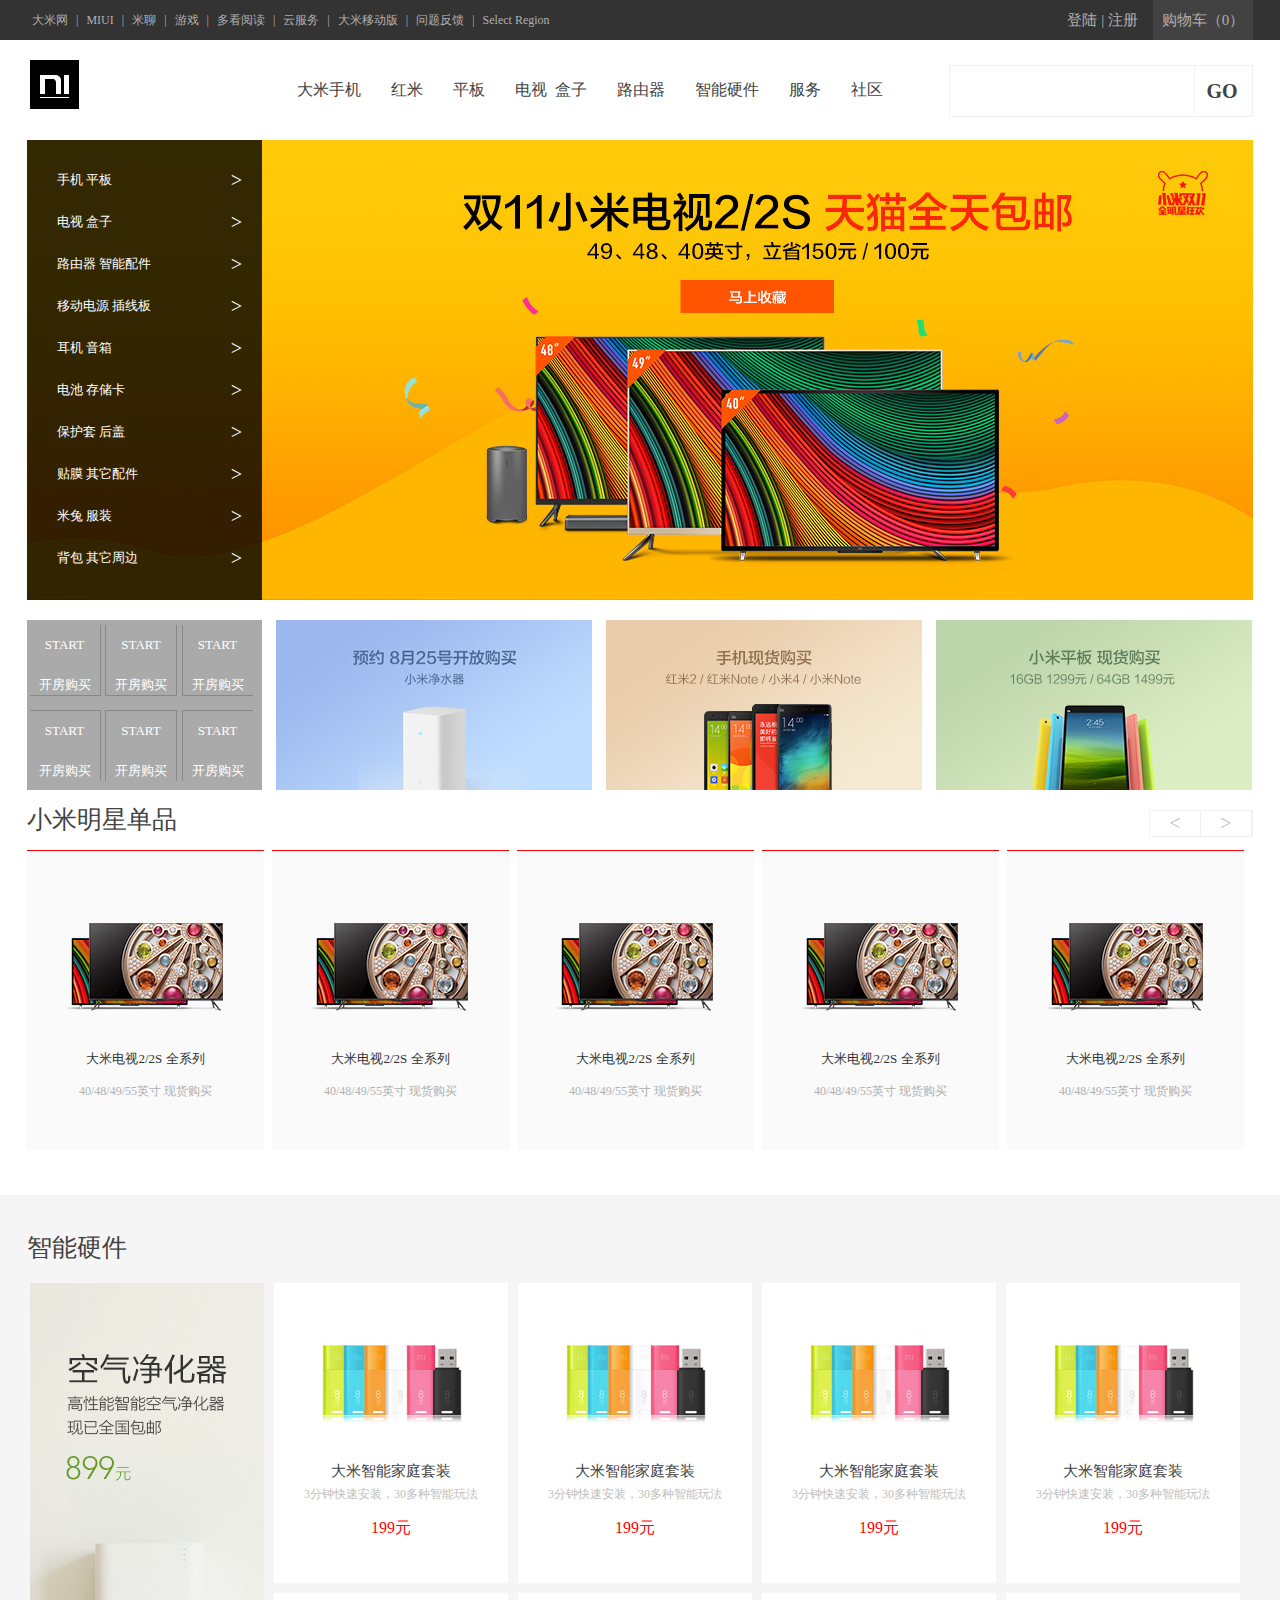
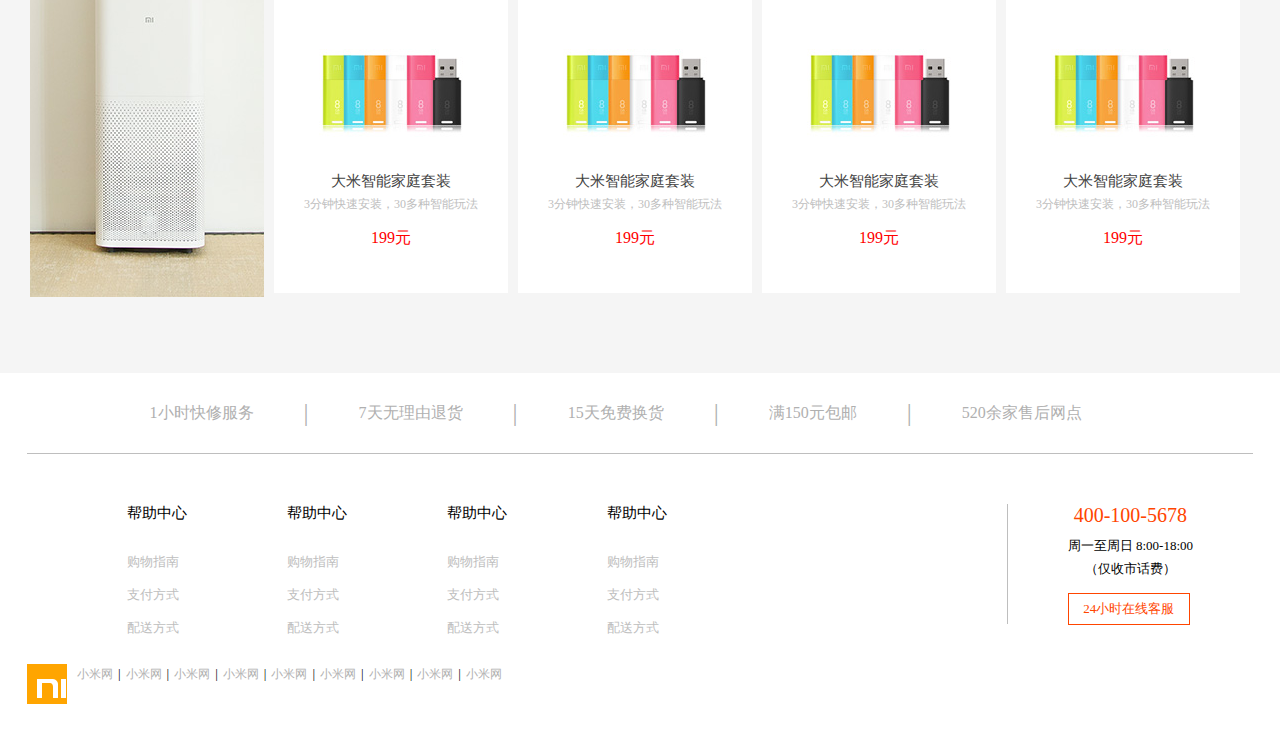
<file: index.html>
<!doctype html>
<html lang="en">
<head>
    <meta charset="UTF-8">
    <title>大米网</title>
    <link rel="stylesheet" href="./css/reset.css">
    <link rel="stylesheet" href="./css/index.css">
</head>
<body>
<!-- 网站顶部 Start -->
<div class="head_box">
    <div id="head_wrap">
        <div id="head_nav">
            <a class="head_nav_a">大米网</a>
            <span>|</span>
            <a class="head_nav_a">MIUI</a>
            <span>|</span>
            <a class="head_nav_a">米聊</a>
            <span>|</span>
            <a class="head_nav_a">游戏</a>
            <span>|</span>
            <a class="head_nav_a">多看阅读</a>
            <span>|</span>
            <a class="head_nav_a">云服务</a>
            <span>|</span>
            <a class="head_nav_a">大米移动版</a>
            <span>|</span>
            <a class="head_nav_a">问题反馈</a>
            <span>|</span>
            <a class="head_nav_a" id="Select_Region_but">Select Region</a>
        </div>
        <div id="head_right">
            <div id="head_landing">
                <a class="head_nav_a">登陆</a>
                <span>|</span>
                <a class="head_nav_a">注册</a>
            </div>
            <div id="head_car">
                <a class="head_car_text">购物车（0）</a>
            </div>
        </div>
    </div>
</div>
<!-- 网站顶部 end -->

<!-- 网站导航Start-->
<div id="main_head_box">
    <div id="menu_wrap">
        <div id="menu_logo">
            <img src="./imgs/xiaomi_logo.png" alt="">
        </div>
        <div id="menu_nav">
            <ul>
                <li class="menu_li">大米手机</li>
                <li class="menu_li">红米</li>
                <li class="menu_li">平板</li>
                <li class="menu_li">电视&nbsp;&nbsp;盒子</li>
                <li class="menu_li">路由器</li>
                <li class="menu_li">智能硬件</li>
                <li class="menu_li">服务</li>
                <li class="menu_li">社区</li>
            </ul>
        </div>
        <div id="find_wrap">
            <div id="find_bar">
                <input type="text" id="find_input">
            </div>
            <div id="find_but">GO</div>
        </div>
    </div>
</div>
<!-- 网站导航End-->

<!-- 网站侧边导航+轮播图 Start-->
<div id="big_banner_wrap">
    <ul id="banner_menu_wrap">
        <li class="active">
             <a href="">手机&nbsp;平板</a>
             <a href="" class="banner_menu_i">&gt;</a>
        </li>
        <li>
            <a href="">电视&nbsp;盒子</a>
            <a href="" class="banner_menu_i">&gt;</a>
        </li>
        <li>
            <a href="">路由器&nbsp;智能配件</a>
            <a href="" class="banner_menu_i">&gt;</a>
        </li>
        <li>
            <a href="">移动电源&nbsp;插线板</a>
            <a href="" class="banner_menu_i">&gt;</a>
        </li>
        <li>
            <a href="">耳机&nbsp;音箱</a>
            <a href="" class="banner_menu_i">&gt;</a>
        </li>
        <li>
            <a href="">电池&nbsp;存储卡</a>
            <a href="" class="banner_menu_i">&gt;</a>
        </li>
        <li>
            <a href="">保护套&nbsp;后盖</a>
            <a href="" class="banner_menu_i">&gt;</a>
        </li>
        <li>
            <a href="">贴膜&nbsp;其它配件</a>
            <a href="" class="banner_menu_i">&gt;</a>
        </li>
        <li>
            <a href="">米兔&nbsp;服装</a>
            <a href="" class="banner_menu_i">&gt;</a>
        </li>
        <li>
            <a href="">背包&nbsp;其它周边</a>
            <a href="" class="banner_menu_i">&gt;</a>
        </li>
    </ul>
    <div id="big_banner_pic_wrap">
        <ul id="big_banner_pic">
            <li><img src="./imgs/T1hiDvBvVv1RXrhCrK.jpg" alt=""></li>
            <li><img src="./imgs/T1hiDvBvVv1RXrhCrK.jpg" alt=""></li>
            <li><img src="./imgs/T1hiDvBvVv1RXrhCrK.jpg" alt=""></li>
            <li><img src="./imgs/T1hiDvBvVv1RXrhCrK.jpg" alt=""></li>
            <li><img src="./imgs/T1hiDvBvVv1RXrhCrK.jpg" alt=""></li>
        </ul>
    </div>
    <div id="big_banner_change_wrap">
        <div id="big_banner_change_prev"></div>
        <div id="big_banner_change_next"></div>
    </div>
</div>
<!-- 网站侧边导航+轮播图 End-->

<!-- 网站分类导航 Start-->
<div id="head_other_wrap">
    <div id="head_other">
        <ul>
            <li>
                <div id="div1">
                    <p>START</p>
                    <p>开房购买</p>
                </div>
            </li>
            <li>
                <div id="div2">
                    <p>START</p>
                    <p>开房购买</p>
                </div>
            </li>
            <li>
                <div id="div3">
                    <p>START</p>
                    <p>开房购买</p>
                </div>
            </li>
            <li>
                <div id="div4">
                    <p>START</p>
                    <p>开房购买</p>
                </div>
            </li>
            <li>
                <div id="div5">
                    <p>START</p>
                    <p>开房购买</p>
                </div>
            </li>
            <li>
                <div id="div6">
                    <p>START</p>
                    <p>开房购买</p>
                </div>
            </li>
        </ul>
    </div>
    <div class="head_other_ad"><img src="./imgs/T184E_BQWT1RXrhCrK.jpg" alt=""></div>
    <div class="head_other_ad"><img src="./imgs/T1yvd_BQDT1RXrhCrK.jpg" alt=""></div>
    <div class="head_other_ad"><img src="./imgs/T1mahQBmKT1RXrhCrK.jpg" alt=""></div>
</div>
<!-- 网站分类导航 End-->

<!--名明产品Start-->
<div id="head_hot_goods_wrap">
    <div id="head_hot_goods_title">
        <span class="title_span">小米明星单品</span>
        <div id="head_hot_goods_change">
            <span id="head_hot_goods_prave"><</span>
            <span id="head_hot_goods_next">></span>
        </div>
    </div>
    <div id="head_hot_goods_content">
        <ul>
            <li>
                <a href=""><img src="./imgs/T1riKjB7VT1RXrhCrK.jpg" alt=""></a>
                <a href="">大米电视2/2S 全系列</a>
                <a href="">40/48/49/55英寸 现货购买</a>
            </li>
            <li>
                <a href=""><img src="./imgs/T1riKjB7VT1RXrhCrK.jpg" alt=""></a>
                <a href="">大米电视2/2S 全系列</a>
                <a href="">40/48/49/55英寸 现货购买</a>
            </li>
            <li>
                <a href=""><img src="./imgs/T1riKjB7VT1RXrhCrK.jpg" alt=""></a>
                <a href="">大米电视2/2S 全系列</a>
                <a href="">40/48/49/55英寸 现货购买</a>
            </li>
            <li>
                <a href=""><img src="./imgs/T1riKjB7VT1RXrhCrK.jpg" alt=""></a>
                <a href="">大米电视2/2S 全系列</a>
                <a href="">40/48/49/55英寸 现货购买</a>
            </li>
            <li>
                <a href=""><img src="./imgs/T1riKjB7VT1RXrhCrK.jpg" alt=""></a>
                <a href="">大米电视2/2S 全系列</a>
                <a href="">40/48/49/55英寸 现货购买</a>
            </li>
        </ul>
    </div>
</div>
<!--名明产品End-->

<!--智能硬件Start-->
<div id="main_show_box">
    <div id="floor_1">
        <div id="floor_head">
            <span class="title_span">智能硬件</span>
        </div>
    </div>
    <div class="floor_goods_wrap">
        <ul>
            <li class="floor_goods_wrap_li">
                <a href=""><img src="./imgs/T1IhLjBC_T1RXrhCrK.jpg" alt=""></a>
            </li>
            <li class="floor_goods_wrap_li">
                <a href="" class="floor_goods_img"><img src="./imgs/T1JKxvBXhv1RXrhCrK.jpg" alt=""></a>
                <a href="" class="floor_good_tit">大米智能家庭套装</a>
                <a href="" class="floor_good_txt">3分钟快速安装，30多种智能玩法</a>
                <a href="" class="floor_good_price">199元</a>
            </li>
            <li class="floor_goods_wrap_li">
                <a href="" class="floor_goods_img"><img src="./imgs/T1JKxvBXhv1RXrhCrK.jpg" alt=""></a>
                <a href="" class="floor_good_tit">大米智能家庭套装</a>
                <a href="" class="floor_good_txt">3分钟快速安装，30多种智能玩法</a>
                <a href="" class="floor_good_price">199元</a>
            </li>
            <li class="floor_goods_wrap_li">
                <a href="" class="floor_goods_img"><img src="./imgs/T1JKxvBXhv1RXrhCrK.jpg" alt=""></a>
                <a href="" class="floor_good_tit">大米智能家庭套装</a>
                <a href="" class="floor_good_txt">3分钟快速安装，30多种智能玩法</a>
                <a href="" class="floor_good_price">199元</a>
            </li>
            <li class="floor_goods_wrap_li">
                <a href="" class="floor_goods_img"><img src="./imgs/T1JKxvBXhv1RXrhCrK.jpg" alt=""></a>
                <a href="" class="floor_good_tit">大米智能家庭套装</a>
                <a href="" class="floor_good_txt">3分钟快速安装，30多种智能玩法</a>
                <a href="" class="floor_good_price">199元</a>
            </li>
            <li class="floor_goods_wrap_li">
                <a href="" class="floor_goods_img"><img src="./imgs/T1JKxvBXhv1RXrhCrK.jpg" alt=""></a>
                <a href="" class="floor_good_tit">大米智能家庭套装</a>
                <a href="" class="floor_good_txt">3分钟快速安装，30多种智能玩法</a>
                <a href="" class="floor_good_price">199元</a>
            </li>
            <li class="floor_goods_wrap_li">
                <a href="" class="floor_goods_img"><img src="./imgs/T1JKxvBXhv1RXrhCrK.jpg" alt=""></a>
                <a href="" class="floor_good_tit">大米智能家庭套装</a>
                <a href="" class="floor_good_txt">3分钟快速安装，30多种智能玩法</a>
                <a href="" class="floor_good_price">199元</a>
            </li>
            <li class="floor_goods_wrap_li">
                <a href="" class="floor_goods_img"><img src="./imgs/T1JKxvBXhv1RXrhCrK.jpg" alt=""></a>
                <a href="" class="floor_good_tit">大米智能家庭套装</a>
                <a href="" class="floor_good_txt">3分钟快速安装，30多种智能玩法</a>
                <a href="" class="floor_good_price">199元</a>
            </li>
            <li class="floor_goods_wrap_li">
                <a href="" class="floor_goods_img"><img src="./imgs/T1JKxvBXhv1RXrhCrK.jpg" alt=""></a>
                <a href="" class="floor_good_tit">大米智能家庭套装</a>
                <a href="" class="floor_good_txt">3分钟快速安装，30多种智能玩法</a>
                <a href="" class="floor_good_price">199元</a>
            </li>
            <div style="clear: both;"></div>
        </ul>
    </div>
</div>
<!--智能硬件End-->


<!--网站底部Start-->
<div id="foot_box">
    <div id="foot_wrap">
        <div class="foot_top">
            <ul>
                <li>1小时快修服务</li>
                <li class="font_top_i">|</li>
                <li>7天无理由退货</li>
                <li class="font_top_i">|</li>
                <li>15天免费换货</li>
                <li class="font_top_i">|</li>
                <li>满150元包邮</li>
                <li class="font_top_i">|</li>
                <li>520余家售后网点</li>
            </ul>
        </div>
        <div class="foot_bottom">
            <div class="foot_bottom_l">
                <dl>
                    <dt>帮助中心</dt>
                    <dd>购物指南</dd>
                    <dd>支付方式</dd>
                    <dd>配送方式</dd>
                </dl>
                <dl>
                    <dt>帮助中心</dt>
                    <dd>购物指南</dd>
                    <dd>支付方式</dd>
                    <dd>配送方式</dd>
                </dl>
                <dl>
                    <dt>帮助中心</dt>
                    <dd>购物指南</dd>
                    <dd>支付方式</dd>
                    <dd>配送方式</dd>
                </dl>
                <dl>
                    <dt>帮助中心</dt>
                    <dd>购物指南</dd>
                    <dd>支付方式</dd>
                    <dd>配送方式</dd>
                </dl>
            </div>
            <div class="foot_bottom_r">
                <a href="">400-100-5678</a>
                <a href="">周一至周日 8:00-18:00</a>
                <a href="">（仅收市话费）</a>
                <span>24小时在线客服</span>
            </div>
        </div>
    </div>
    <div class="foot_note_box">
        <div class="foot_note_wrap">
            <div class="foot_note_con">
                <span class="foot_logo"><img src="./imgs/mi-logo.png" alt=""></span>
                <span class="foot_note_txt">
                    <a href="">小米网</a><h>|</h><a href="">小米网</a><h>|</h><a href="">小米网</a><h>|</h><a href="">小米网</a><h>|</h><a href="">小米网</a><h>|</h><a href="">小米网</a><h>|</h><a href="">小米网</a><h>|</h><a href="">小米网</a><h>|</h><a href="">小米网</a>
                </span>
            </div>
        </div>
    </div>
</div>
<!--网站底部End-->

</body>
</html>
</file>
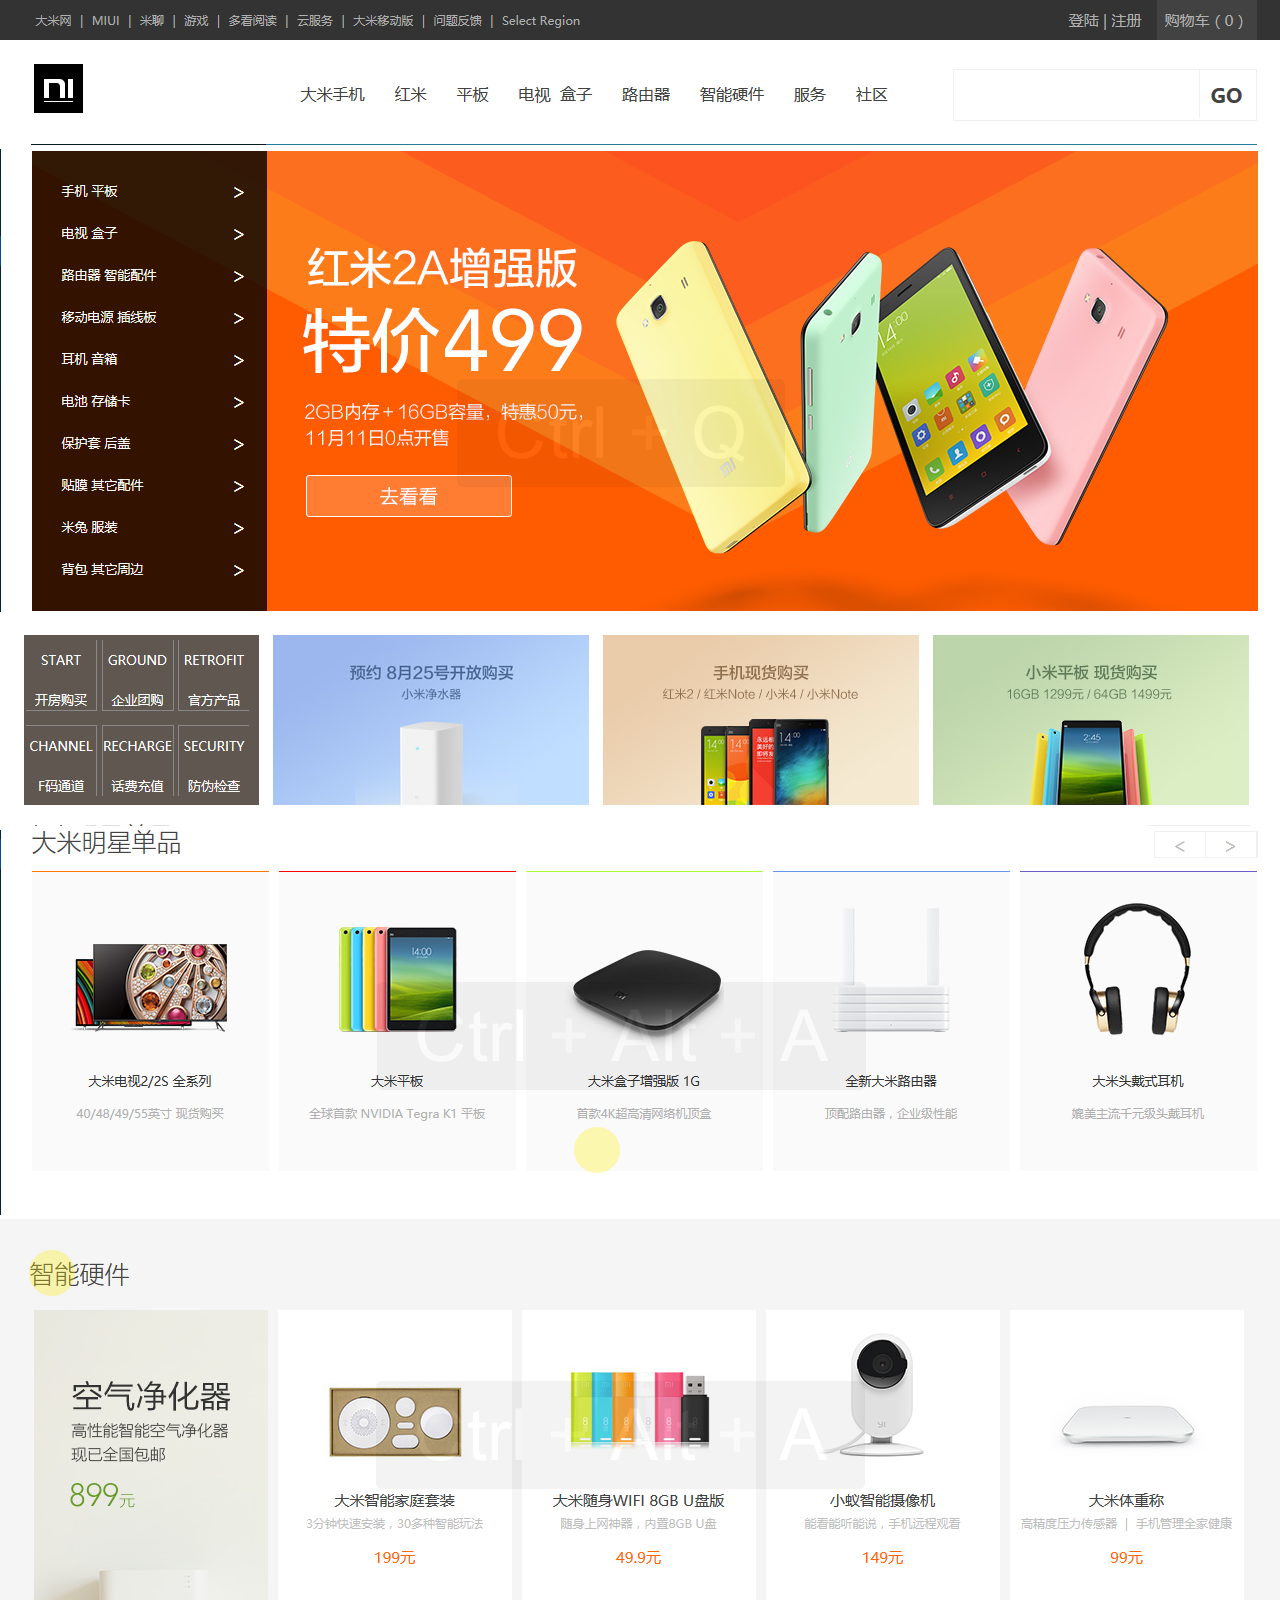
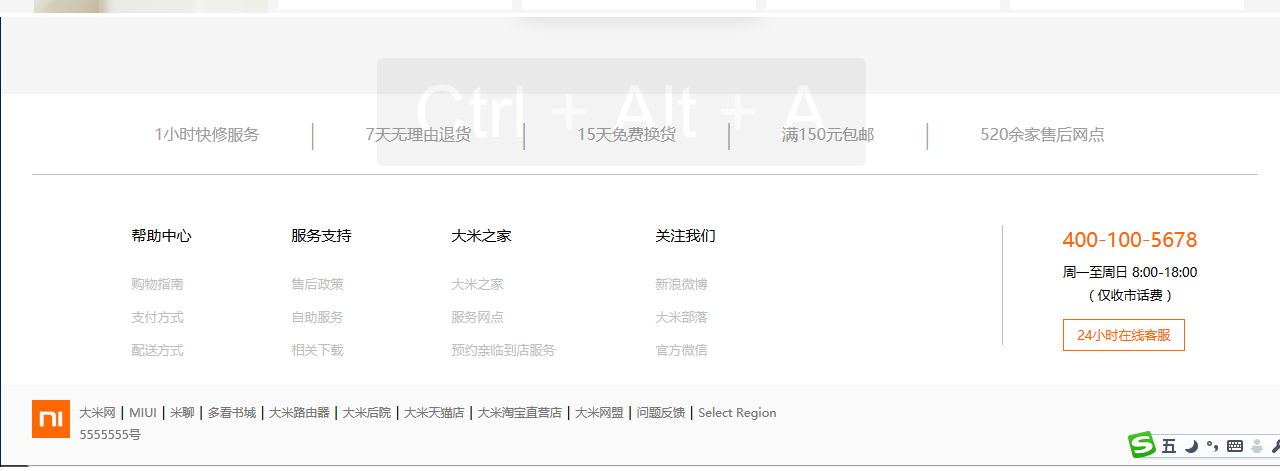
<file: index_bak.html>
<!doctype html>
<html lang="en">
<head>
    <meta charset="UTF-8">
    <title>大米网</title>
    <link rel="stylesheet" href="./css/reset.css">
    <link rel="stylesheet" href="./css/index.css">
</head>
<body>
    <div>
        <img src="./效果图/dingbu.png" alt="">
    </div>
    <div>
        <img src="./效果图/nav.png" alt="">
    </div>
    <div>
        <img src="./效果图/slide.png" alt="">
    </div>
    <div>
        <img src="./效果图/slide_down.png" alt="">
    </div>
    <div>
        <img src="./效果图/mingxing.png" alt="">
    </div>
    <div>
        <img src="./效果图/zhineng.png" alt="">
    </div>
    <div>
        <img src="./效果图/footer.png" alt="">
    </div>
</body>
</html>
</file>
<file: css/index.css>
/* 网站顶部样式Start*/
.head_box{
    width: 100%;
    height: 40px;
    background: #333;
}
.head_box #head_wrap{
    width: 1226px;
    height: 40px;
    margin: 0 auto;
}
.head_box #head_wrap #head_nav{
    float: left;
    line-height: 40px;
    text-align: center;
    color: #b0b0b0;
    font-size: 12px;
    cursor: pointer;
}
.head_box #head_wrap #head_nav a{
    margin-left: 5px;
}
.head_box #head_wrap #head_nav a:hover{
    text-decoration: none;
    color: #ffffff;
}
.head_box #head_wrap #head_nav span{
    margin-left: 5px;
}
.head_box #head_wrap #head_right{
    float: right;
    line-height: 40px;
    color: #b0b0b0;
    font-size: 15px;
    text-align: center;
    cursor: pointer;
}
.head_box #head_wrap #head_right #head_landing{
    float: left;
    margin-right: 15px;
}
.head_box #head_wrap #head_right #head_landing a:hover{
    text-decoration: none;
    color: #ffffff;
}
.head_box #head_wrap #head_right #head_car{
    float: right;
    width: 100px;
    height: 40px;
    background: #424242;
}
/* 网站顶部样式End*/

/* 网站顶部导航样式Start*/
#main_head_box{
    width: 100%;
    color: #424242;
}
#main_head_box #menu_wrap{
    margin: 0 auto;
    width: 1226px;
    height: 100px;
}
#main_head_box #menu_wrap #menu_logo{
    width: 55px;
    height: 55px;
    line-height: 55px;
    text-align: center;
    float: left;
    margin-top: 20px;
}
#main_head_box #menu_wrap #menu_nav{
    float: left;
    width: auto;
    height: 100%;
    margin-left: 200px;
}
#main_head_box #menu_wrap #menu_nav ul{
    list-style-type: none;
}
#main_head_box #menu_wrap #menu_nav ul li{
    float: left;
    line-height: 100px;
    text-align: center;
    cursor: pointer;
    padding: 0 15px;
}
#main_head_box #menu_wrap #find_wrap{
    width: 302px;
    height: 50px;
    float: right;
    margin-top: 25px;
    line-height: 50px;
    border: 1px solid #f0f0f0;
}
#main_head_box #menu_wrap #find_wrap #find_bar{
    float: left;
    width: 244px;
    height: 48px;
}
#main_head_box #menu_wrap #find_wrap #find_bar #find_input{
    border: none;
    outline: none;
}
#main_head_box #menu_wrap #find_wrap #find_but{
    width: 54px;
    height: 48px;
    text-align: center;
    float: left;
    font-size: 20px;
    font-weight: 900;
    color: #424242;
    cursor: pointer;
    border-left: 1px solid #f0f0f0;
}
/* 网站顶部导航样式End*/

/* 网站侧边导航+轮播图样式Start*/
#big_banner_wrap{
    width: 1226px;
    height: 460px;
    margin: 0 auto;
    color: #424242;
    position: relative;
}
#big_banner_wrap #banner_menu_wrap{
    width: 235px;
    height: 100%;
    float: left;
    position: absolute;
    background: rgba(0,0,0,0.8);
    z-index: 600;
}
#big_banner_wrap #banner_menu_wrap .active{
    margin-top: 20px;
}
#big_banner_wrap #banner_menu_wrap li{
    width: 100%;
    height: 42px;
    line-height: 40px;
    cursor: pointer;
}
#big_banner_wrap #banner_menu_wrap li a{
    font-size: 13px;
    color: #ffffff;
    margin-left: 30px;
    float: left;
    text-decoration: none;
}
#big_banner_wrap #banner_menu_wrap li .banner_menu_i{
    float: right;
    font-size: 20px;
    margin-right: 20px;
}
#big_banner_wrap #big_banner_pic_wrap{
    width: 1226px;
    height: 460px;
    overflow: hidden;
    position: relative;
}
#big_banner_wrap #big_banner_pic_wrap #big_banner_pic{
    width:6130px;
    height: 460px;
    position: absolute;
    float: left;
}
#big_banner_wrap #big_banner_pic_wrap #big_banner_pic li{
    float: left;
    width: 1226px;
    height: 460px;
    cursor: pointer;
}
/* 网站侧边导航+轮播图样式End*/


/*网站分类导航样式Start*/
#head_other_wrap{
    width: 1226px;
    height: 170px;
    color: #ffffff;
    margin: 0 auto;
    font-size: 13px;
    margin-top: 20px;
}
#head_other_wrap #head_other{
    width: 235px;
    height: 170px;
    float: left;
    background: #aaa;
}
#head_other_wrap #head_other ul li{
    float: left;
    width: 76px;
    height: 85px;
    display: block;
}
#head_other_wrap #head_other ul li #div1{
    border-bottom: 1px solid #888888;
    border-right: 1px solid #888888;
}
#head_other_wrap #head_other ul li #div2{
    border-bottom: 1px solid #888888;
    border-right: 1px solid #888888;
    border-left: 1px solid #888888;
}
#head_other_wrap #head_other ul li #div3{
    border-bottom: 1px solid #888888;
    border-left: 1px solid #888888;
}
#head_other_wrap #head_other ul li #div4{
    border-top: 1px solid #888888;
    border-right: 1px solid #888888;
}
#head_other_wrap #head_other ul li #div5{
    border-top: 1px solid #888888;
    border-right: 1px solid #888888;
    border-left: 1px solid #888888;
}
#head_other_wrap #head_other ul li #div6{
    border-top: 1px solid #888888;
    border-left: 1px solid #888888;
}
#head_other_wrap #head_other ul li div{
    width: 70px;
    height: 70px;
    text-align: center;
    margin: 0 auto;
    margin-top: 5px;
}
#head_other_wrap #head_other ul li div p{
    line-height: 40px;
}
#head_other_wrap .head_other_ad{
    float: left;
    width: 316px;
    height: 170px;
    margin-left: 14px;
}
/*网站分类导航样式End*/

/*名明产品样式Start*/
#head_hot_goods_wrap{
    width: 1226px;
    margin: 0 auto;
    color: #424242;
}
#head_hot_goods_wrap #head_hot_goods_title{
    width: 1226px;
    height: 60px;
    line-height: 60px;
}
#head_hot_goods_wrap #head_hot_goods_title .title_span{
    font-size: 25px;
    font-weight: 100;
}
#head_hot_goods_wrap #head_hot_goods_title #head_hot_goods_change{
    width: 102px;
    height: 25px;
    float: right;
    margin-top: 20px;
    border: 1px solid #f0f0f0;
    color: #bebebe;
    line-height: 25px;
    text-align: center;
}
#head_hot_goods_wrap #head_hot_goods_title #head_hot_goods_change #head_hot_goods_prave{
    width: 50px;
    height: 25px;
    float: left;
    font-size: 20px;
    cursor: pointer;
    border-right: 1px solid #f0f0f0;
}
#head_hot_goods_wrap #head_hot_goods_title #head_hot_goods_change #head_hot_goods_next{
    width: 50px;
    height: 25px;
    float: right;
    font-size: 20px;
    cursor: pointer;
    border-right: 1px solid #f0f0f0;
}
#head_hot_goods_wrap #head_hot_goods_content{
    width: 1226px;
    height: 345px;
    overflow: hidden;
    position: relative;
}
#head_hot_goods_wrap #head_hot_goods_content ul{
    width: 1226px;
    height: 300px;
    position: absolute;
    left:0;
    overflow: hidden;

}
#head_hot_goods_wrap #head_hot_goods_content ul li{
    float: left;
    width: 237px;
    height: 300px;
    padding-top: 20px;
    margin-right: 8px;
    text-align: center;
    background: #fafafa;
    border-top: 1px solid red;
}
#head_hot_goods_wrap #head_hot_goods_content ul li a{
    display: block;
}
#head_hot_goods_wrap #head_hot_goods_content ul li a:hover{
    text-decoration: none;
}
#head_hot_goods_wrap #head_hot_goods_content ul li a:nth-child(2){
    margin: 15px auto;
    color: #333;
    font-size: 13px;
}
#head_hot_goods_wrap #head_hot_goods_content ul li a:nth-child(3){
    color: #b0b0b0;
    font-size: 12px;
}
/*名明产品样式End*/

/*智能硬件样式Start*/
#main_show_box{
    width: 100%;
    background: #f5f5f5;
    padding-bottom: 80px;
}
#main_show_box #floor_1{
    width: 1226px;
    margin: 0 auto;
}
#main_show_box #floor_1 #floor_head{
    width: 100%;
    line-height: 65px;
    height: 58px;
    padding-top: 20px;
}
#main_show_box #floor_1 #floor_head .title_span{
    font-size: 25px;
    font-weight: 100;
    color: #424242;
}
#main_show_box .floor_goods_wrap{
    width: 1240px;
    margin: 0 auto;

}
#main_show_box .floor_goods_wrap ul{
    height: 100%;
}
#main_show_box .floor_goods_wrap ul li:first-child{
    width: 234px;
    height: 600px;
}
#main_show_box .floor_goods_wrap ul li{
    width: 234px;
    height: 300px;
    float: left;
    text-align: center;
    background: #ffffff;
    margin-left: 10px;
    margin-top: 10px;
}
#main_show_box .floor_goods_wrap ul li a{
    display: block;
}
#main_show_box .floor_goods_wrap ul li a:hover{
    text-decoration: none;
}
#main_show_box .floor_goods_wrap ul li a:nth-child(2){
    font-size: 15px;
    color: #424242;
    margin-top: 15px;
}
#main_show_box .floor_goods_wrap ul li a:nth-child(3){
    font-size: 12px;
    color: #BEBEBE;
    margin-top: 5px;
}
#main_show_box .floor_goods_wrap ul li a:nth-child(4){
    ont-size: 15px;
    color: red;
    margin-top: 15px;
}
/*智能硬件样式End*/

/*网站底部样式Start*/
#foot_box{
    width: 100%;
    height: 280px;
}
#foot_box #foot_wrap{
    width: 1226px;
    margin: 0 auto;
}
#foot_box #foot_wrap .foot_top{
    width: 100%;
    height: 80px;
    line-height: 80px;
    border-bottom: 1px solid #BEBEBE;
}
#foot_box #foot_wrap .foot_top ul{
    width: 80%;
    height: 100%;
    margin: 0 auto;
}
#foot_box #foot_wrap .foot_top ul .font_top_i{
    margin: 0 50px;
    font-size: 25px;
    font-weight: 100;
}
#foot_box #foot_wrap .foot_top ul li{
    float: left;
    cursor: pointer;
    color: #b0b0b0;
}
#foot_box #foot_wrap .foot_bottom{}
#foot_box #foot_wrap .foot_bottom .foot_bottom_l{
    height: 160px;
    margin-top: 50px;
    float: left;
}
#foot_box #foot_wrap .foot_bottom .foot_bottom_l dl{
    float: left;
    margin-left: 100px;
}
#foot_box #foot_wrap .foot_bottom .foot_bottom_l dl dt{
    font-size: 15px;
    margin-bottom: 30px;
}
#foot_box #foot_wrap .foot_bottom .foot_bottom_l dl dd{
    font-size: 13px;
    margin-top: 15px;
    color: #BEBEBE;
    cursor: pointer;
}
#foot_box #foot_wrap .foot_bottom .foot_bottom_r{
    float: right;
    height: 120px;
    margin-top: 50px;
    text-align: center;
    border-left: 1px solid#BEBEBE;
    padding: 0 60px;
}
#foot_box #foot_wrap .foot_bottom .foot_bottom_r a:nth-child(1){
    font-size: 20px;
    color: orangered;
    display: block;
    margin-bottom: 10px;
}
#foot_box #foot_wrap .foot_bottom .foot_bottom_r a:nth-child(2){
    font-size: 13px;
    display: block;
    margin-bottom: 5px;
    color: black;
}
#foot_box #foot_wrap .foot_bottom .foot_bottom_r a:nth-child(3){
    font-size: 13px;
    display: block;
    margin-bottom: 15px;
    color: black;
}
#foot_box #foot_wrap .foot_bottom .foot_bottom_r span{
    display: block;
    width: 120px;
    height: 30px;
    color: orangered;
    font-size: 13px;
    cursor: pointer;
    background: #ffffff;
    line-height: 30px;
    text-align: center;
    border: 1px solid orangered;
}

#foot_box .foot_note_box{
    clear: both;
    width: 100%;
    height: 80px;
    background: white;
}
#foot_box .foot_note_box .foot_note_wrap{
    width: 1226px;
    margin: 0 auto;
}
#foot_box .foot_note_box .foot_note_wrap .foot_note_con{
    width: 800px;
    height: 50px;
    margin-top: 15px;
}
#foot_box .foot_note_box .foot_note_wrap .foot_note_con .foot_logo{
    background: orange;
    display: block;
    width: 40px;
    height: 40px;
    float: left;
}
#foot_box .foot_note_box .foot_note_wrap .foot_note_con .foot_note_txt{
    display: block;
    width: 750px;
    height: 50px;
    float: left;
    margin-left: 10px;
}
#foot_box .foot_note_box .foot_note_wrap .foot_note_con .foot_note_txt a{
    color: #b0b0b0;
    font-size: 12px;
}
#foot_box .foot_note_box .foot_note_wrap .foot_note_con .foot_note_txt h{
    margin: 0 5px;
    font-size: 13px;
}
/*网站底部样式End*/
</file>
